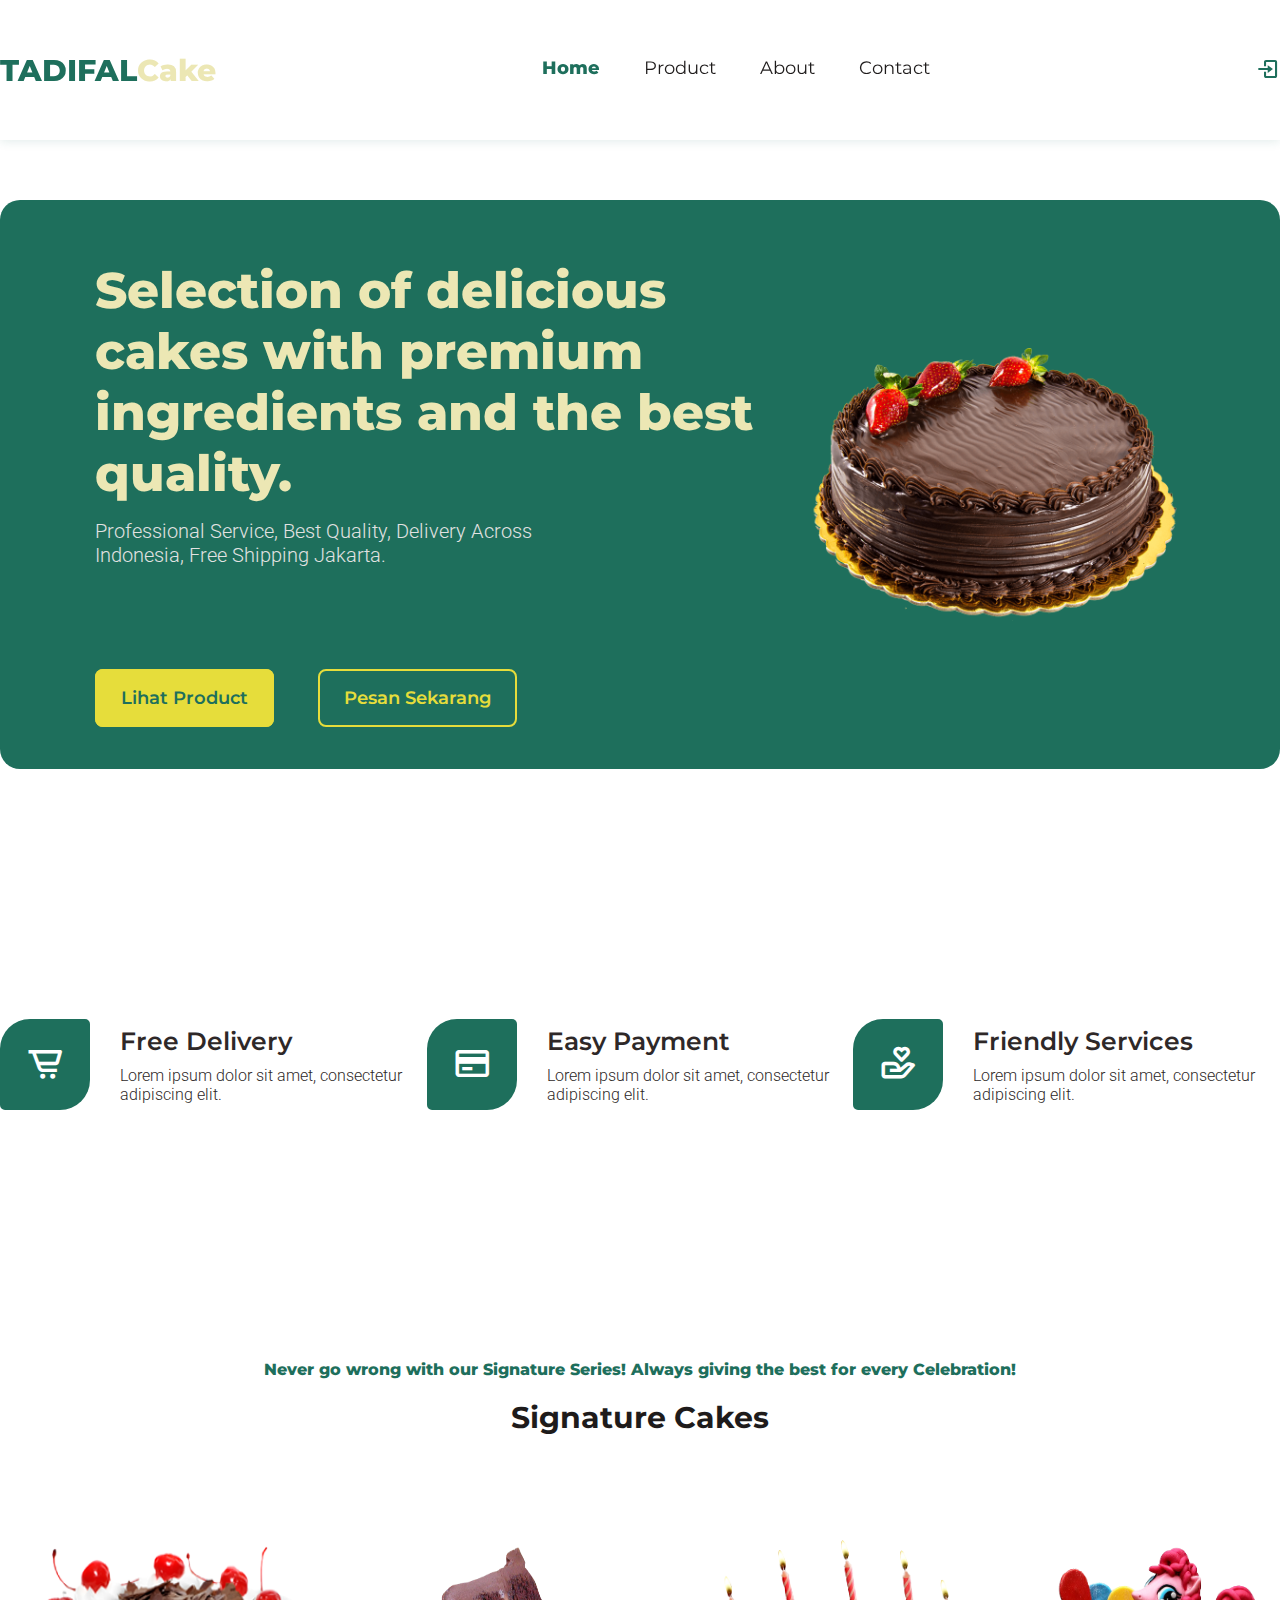
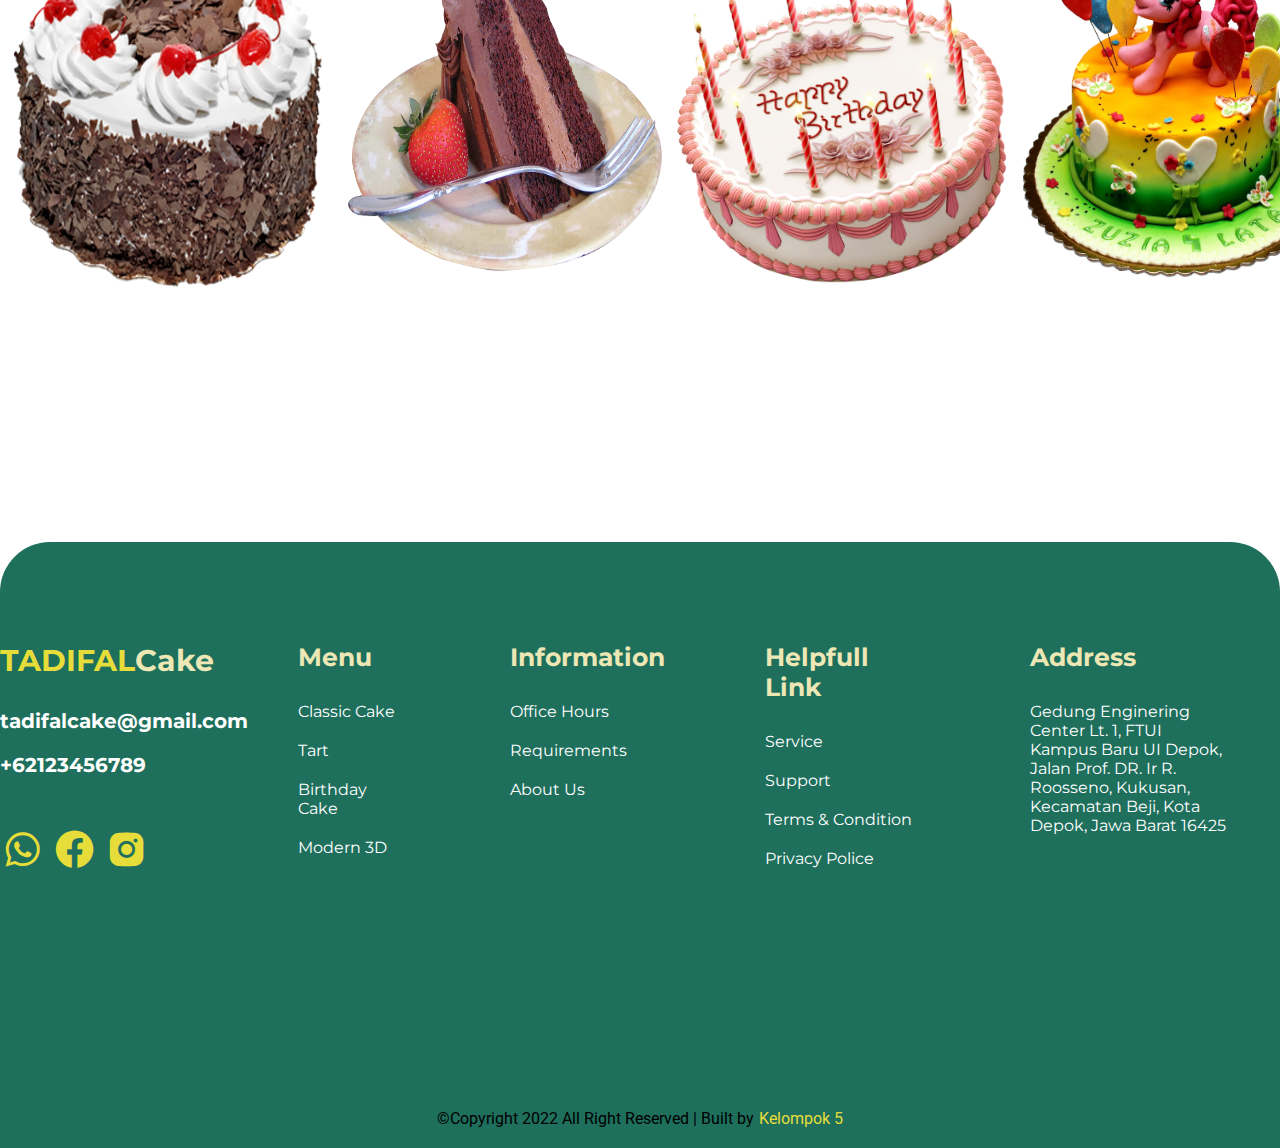
<file: index.html>
<!DOCTYPE html>
<html lang="en">
<head>
    <meta charset="UTF-8">
    <meta http-equiv="X-UA-Compatible" content="IE=edge">
    <meta name="viewport" content="width=device-width, initial-scale=1.0">
    <title>TADIFAL CAKE</title>
    
    <!-- Google Font -->
    <link rel="preconnect" href="https://fonts.googleapis.com">
    <link rel="preconnect" href="https://fonts.gstatic.com" crossorigin>
    <link href="https://fonts.googleapis.com/css2?family=Montserrat:wght@400;700;800&family=Roboto:wght@300&display=swap" rel="stylesheet">

    <!-- Box icons -->
    <link href='https://unpkg.com/boxicons@2.1.2/css/boxicons.min.css' rel='stylesheet'>

    <!-- Custom CSS -->
    <link rel="stylesheet" href="style.css">
</head>
<body>
    <!-- Header Start -->
    <header>
        <!-- Navbar -->
        <div class="navbar active">
            <!-- Container -->
            <div class="container">
                <a href="index.html" class="logo">TADIFAL<span>Cake</span></a>
                <!-- Menu Wrapper -->
                <div class="menu-wrapper">
                    <div class="menu">
                        <a href="index.html" class="active">Home</a>
                        <a href="product.html">Product</a>
                        <a href="about.html">About</a>
                        <a href="contact.html">Contact</a>
                    </div>
                    <div class="icons">
                        <a href="login.html"><i class='bx bx-log-in'></i></a>
                    </div>
                </div>
            </div>
        </div>
    </header>
    <!-- Header End -->

    <!-- Home Start -->
    <section class="home" id="home">
        <div class="container">
            <div class="content left">
                <h1 class="heading">Selection of delicious cakes with premium ingredients and the best quality.</h1>
                <p class="subheading">Professional Service, Best Quality, Delivery Across Indonesia, Free Shipping Jakarta.</p>
                <div class="btn-home">
                    <a href="product.html" class="btn-lihat">Lihat Product</a>
                    <a href="login.html" class="btn-pesan">Pesan Sekarang</a>
                </div>
            </div>
            <div class="content-right">
                <div class="homepict">
                    <img src="img/home1.png" width="380px" alt="">
                </div>
            </div>
        </div>
    </section>
    <!-- Home End -->

    <!-- Panel Start -->
    <div class="panel">
        <div class="container">
            <div class="item">
                <div class="icon">
                    <i class='bx bx-cart-alt'></i>
                </div>
                <div class="text-panel">
                    <h5 class="title">Free Delivery</h5>
                    <p class="subtitle">Lorem ipsum dolor sit amet, consectetur adipiscing elit.</p>
                </div>
            </div>
            <div class="item">
                <div class="icon">
                    <i class='bx bx-credit-card'></i>
                </div>
                <div class="text-panel">
                    <h5 class="title">Easy Payment</h5>
                    <p class="subtitle">Lorem ipsum dolor sit amet, consectetur adipiscing elit.</p>
                </div>
            </div>
            <div class="item">
                <div class="icon">
                    <i class='bx bx-donate-heart'></i>
                </div>
                <div class="text-panel">
                    <h5 class="title">Friendly Services</h5>
                    <p class="subtitle">Lorem ipsum dolor sit amet, consectetur adipiscing elit.</p>
                </div>
            </div>
        </div>
    </div>
    <!-- Panel End -->

    <!-- Service Start -->
    <section class="service" id="service">
        <div class="container">
            <div class="row1">
                <p class="title-section">Never go wrong with our Signature Series! Always giving the best for every Celebration!</p>
                <h1 class="heading">Signature Cakes</h1>
            </div>
            <div class="row2">
                <div class="img-box">
                    <div class="detail">
                        <a href="#">Classic Cake</a>
                    </div>
                    <img src="img/service1.png" alt="" width="337px" height="352px">
                </div>
                <div class="img-box">
                    <div class="detail">
                        <a href="#">Tart</a>
                    </div>
                    <img src="img/service2.png" alt="" width="337px" height="352px">
                </div>
                <div class="img-box">
                    <div class="detail">
                        <a href="#">Birthday Cake</a>
                    </div>
                    <img src="img/service3.png" alt="" width="337px" height="352px">
                </div>
                <div class="img-box">
                    <div class="detail">
                        <a href="#">Modern 3D Cake</a>
                    </div>
                    <img src="img/service4.png" alt="" width="337px" height="352px">
                </div>
            </div>
        </div>
    </section>
    <!-- Service End -->

    <!-- Footer Start -->
    <footer class="footer section-margin">
        <div class="container">
            <div class="row1">
                <div class="content-left">
                    <p class="logo"><span>TADIFAL</span>Cake</p>
                    <a href="#" class="email">tadifalcake@gmail.com</a>
                    <p class="phone">+62123456789</p>
                    <div class="icons">
                        <a href="#"><i class='bx bxl-whatsapp'></i></a>
                        <a href="#"><i class='bx bxl-facebook-circle'></i></a>
                        <a href="#"><i class='bx bxl-instagram-alt' ></i></a>
                    </div>
                </div>
                <div class="content-right">
                    <div class="col1">
                        <h3>Menu</h3>
                        <ul>
                            <li>Classic Cake</li>
                            <li>Tart</li>
                            <li>Birthday Cake</li>
                            <li>Modern 3D</li>
                        </ul>
                    </div>
                    <div class="col2">
                        <h3>Information</h3>
                        <ul>
                            <li>Office Hours</li>
                            <li>Requirements</li>
                            <li>About Us</li>
                        </ul>
                    </div>
                    <div class="col3">
                        <h3>Helpfull Link</h3>
                        <ul>
                            <li>Service</li>
                            <li>Support</li>
                            <li>Terms & Condition</li>
                            <li>Privacy Police</li>
                        </ul>
                    </div>
                    <div class="col4">
                        <h3>Address</h3>
                        <p class="address">Gedung Enginering Center Lt. 1, FTUI Kampus Baru UI Depok, Jalan Prof. DR. Ir R. Roosseno, Kukusan, Kecamatan Beji, Kota Depok, Jawa Barat 16425</p>
                        <iframe src="https://www.google.com/maps/embed?pb=!1m18!1m12!1m3!1d3310.3722675890103!2d106.82209242993297!3d-6.362289167380638!2m3!1f0!2f0!3f0!3m2!1i1024!2i768!4f13.1!3m3!1m2!1s0x2e69ec18c3e8e717%3A0x9f2283e905986b55!2sCEP%20CCIT%20FTUI!5e0!3m2!1sid!2sid!4v1657023741124!5m2!1sid!2sid" width="300" style="border:0;" allowfullscreen="" loading="lazy" referrerpolicy="no-referrer-when-downgrade"></iframe>
                    </div>
                </div>
            </div>
            <div class="row2">
                <p>&copy;Copyright 2022 All Right Reserved | Built by <a href="about.html">Kelompok 5</a></p>
            </div>
        </div>
    </footer>
    <!-- Footer End -->

    <script src="js/script.js"></script>
</body>
</html>
</file>
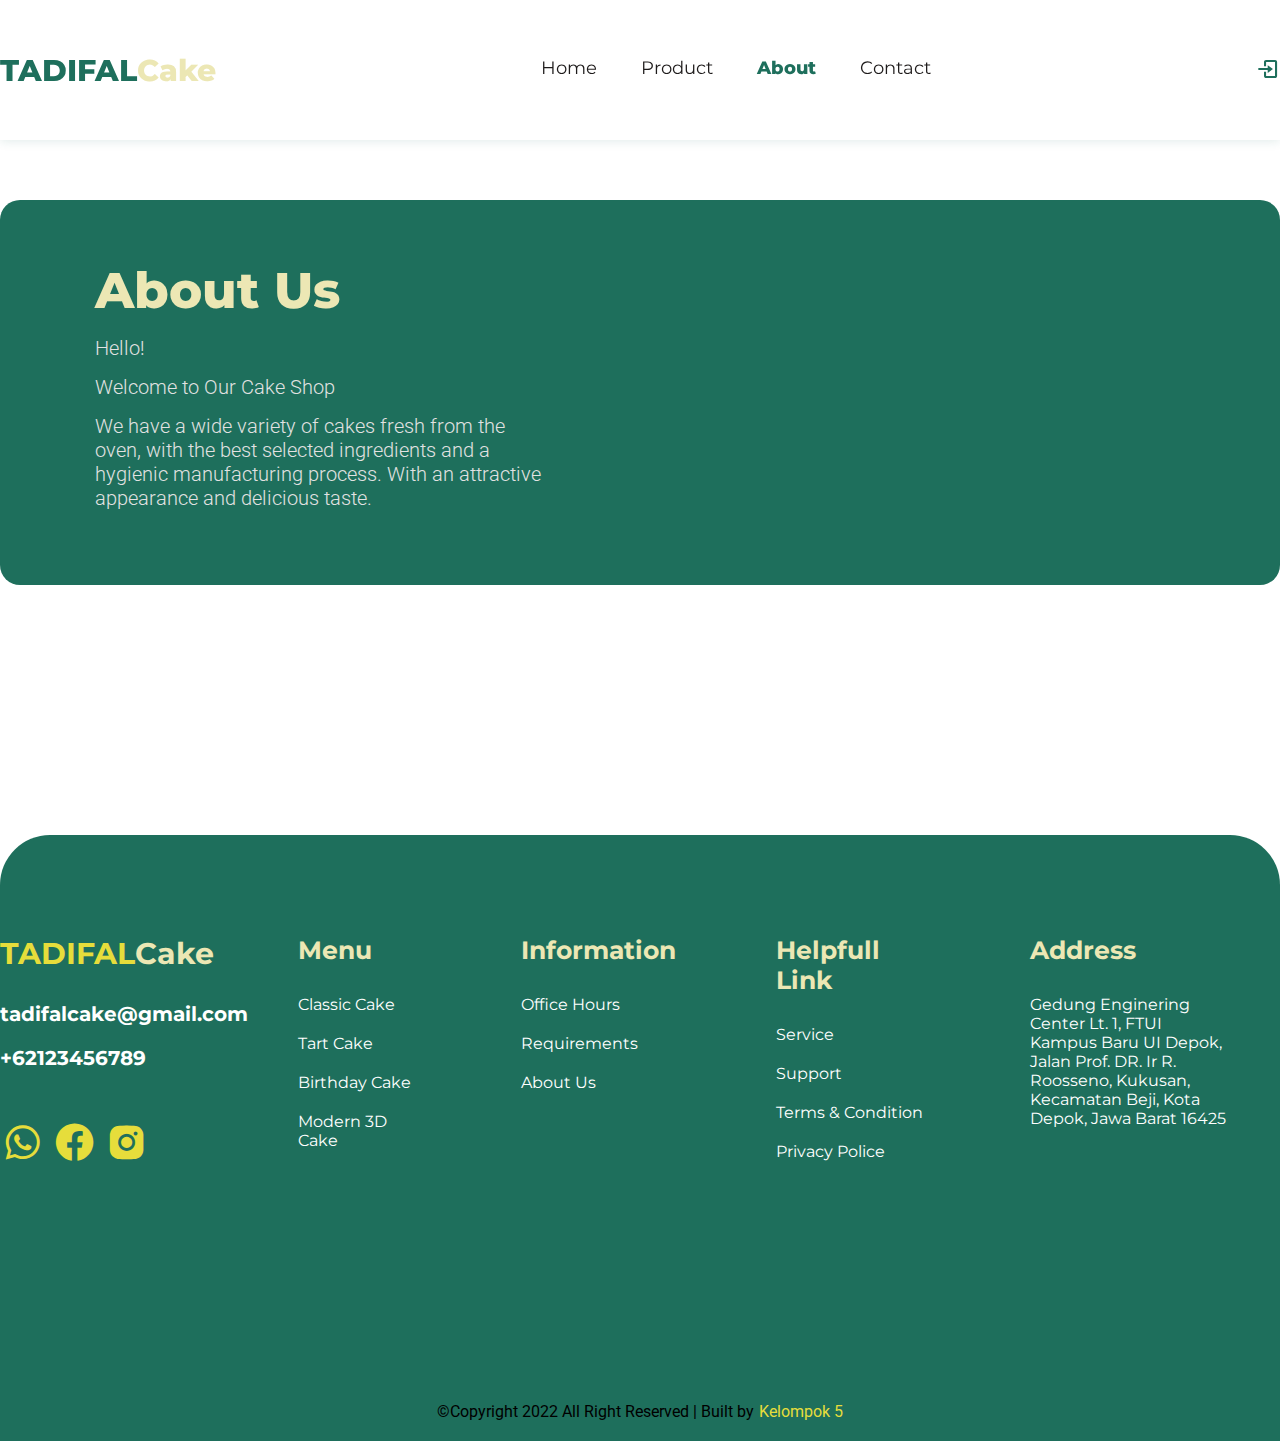
<file: about.html>
<!DOCTYPE html>
<html lang="en">
<head>
    <meta charset="UTF-8">
    <meta http-equiv="X-UA-Compatible" content="IE=edge">
    <meta name="viewport" content="width=device-width, initial-scale=1.0">
    <title>About | TADIFAL CAKE</title>
    
    <!-- Google Font -->
    <link rel="preconnect" href="https://fonts.googleapis.com">
    <link rel="preconnect" href="https://fonts.gstatic.com" crossorigin>
    <link href="https://fonts.googleapis.com/css2?family=Montserrat:wght@400;700;800&family=Roboto:wght@300&display=swap" rel="stylesheet">

    <!-- Box icons -->
    <link href='https://unpkg.com/boxicons@2.1.2/css/boxicons.min.css' rel='stylesheet'>

    <!-- Custom CSS -->
    <link rel="stylesheet" href="style.css">
</head>
<body>
    <!-- Header -->
    <header>
        <!-- Navbar -->
        <div class="navbar active">
            <!-- Container -->
            <div class="container">
                <a href="index.html" class="logo">TADIFAL<span>Cake</span></a>
                <!-- Menu Wrapper -->
                <div class="menu-wrapper">
                    <div class="menu">
                        <a href="index.html">Home</a>
                        <a href="product.html">Product</a>
                        <a href="about.html" class="active">About</a>
                        <a href="contact.html">Contact</a>
                    </div>
                    <div class="icons">
                        <a href="login.html"><i class='bx bx-log-in'></i></a>
                    </div>
                </div>
            </div>
        </div>
    </header>
    <!-- Header End -->

    <!-- About Start -->
    <section class="about" id="about">
        <div class="container">
            <div class="content Right">
                <h3 class="heading">About Us</h3>
                <p class="subheading">Hello!</p>
                <p class="subheading">Welcome to Our Cake Shop</p>
                <p class="subheading">We have a wide variety of cakes fresh from the oven, with the best selected ingredients and a hygienic manufacturing process. With an attractive appearance and delicious taste.</p>
                <p class="subheading"></p>
        </div>
    </section>
    <!-- About End -->

    <!-- Footer Start -->
    <footer class="footer section-margin">
        <div class="container">
            <div class="row1">
                <div class="content-left">
                    <p class="logo"><span>TADIFAL</span>Cake</p>
                    <a href="#" class="email">tadifalcake@gmail.com</a>
                    <p class="phone">+62123456789</p>
                    <div class="icons">
                        <a href="#"><i class='bx bxl-whatsapp'></i></a>
                        <a href="#"><i class='bx bxl-facebook-circle'></i></a>
                        <a href="#"><i class='bx bxl-instagram-alt' ></i></a>
                    </div>
                </div>
                <div class="content-right">
                    <div class="col1">
                        <h3>Menu</h3>
                        <ul>
                            <li>Classic Cake</li>
                            <li>Tart Cake</li>
                            <li>Birthday Cake</li>
                            <li>Modern 3D Cake</li>
                        </ul>
                    </div>
                    <div class="col2">
                        <h3>Information</h3>
                        <ul>
                            <li>Office Hours</li>
                            <li>Requirements</li>
                            <li>About Us</li>
                        </ul>
                    </div>
                    <div class="col3">
                        <h3>Helpfull Link</h3>
                        <ul>
                            <li>Service</li>
                            <li>Support</li>
                            <li>Terms & Condition</li>
                            <li>Privacy Police</li>
                        </ul>
                    </div>
                    <div class="col4">
                        <h3>Address</h3>
                        <p class="address">Gedung Enginering Center Lt. 1, FTUI Kampus Baru UI Depok, Jalan Prof. DR. Ir R. Roosseno, Kukusan, Kecamatan Beji, Kota Depok, Jawa Barat 16425</p>
                        <iframe src="https://www.google.com/maps/embed?pb=!1m18!1m12!1m3!1d3310.3722675890103!2d106.82209242993297!3d-6.362289167380638!2m3!1f0!2f0!3f0!3m2!1i1024!2i768!4f13.1!3m3!1m2!1s0x2e69ec18c3e8e717%3A0x9f2283e905986b55!2sCEP%20CCIT%20FTUI!5e0!3m2!1sid!2sid!4v1657023741124!5m2!1sid!2sid" width="300" style="border:0;" allowfullscreen="" loading="lazy" referrerpolicy="no-referrer-when-downgrade"></iframe>
                    </div>
                </div>
            </div>
            <div class="row2">
                <p>&copy;Copyright 2022 All Right Reserved | Built by <a href="about.html">Kelompok 5</a></p>
            </div>
        </div>
    </footer>
    <!-- Footer End -->

    <script src="js/script.js"></script>
</body>
</html>
</file>
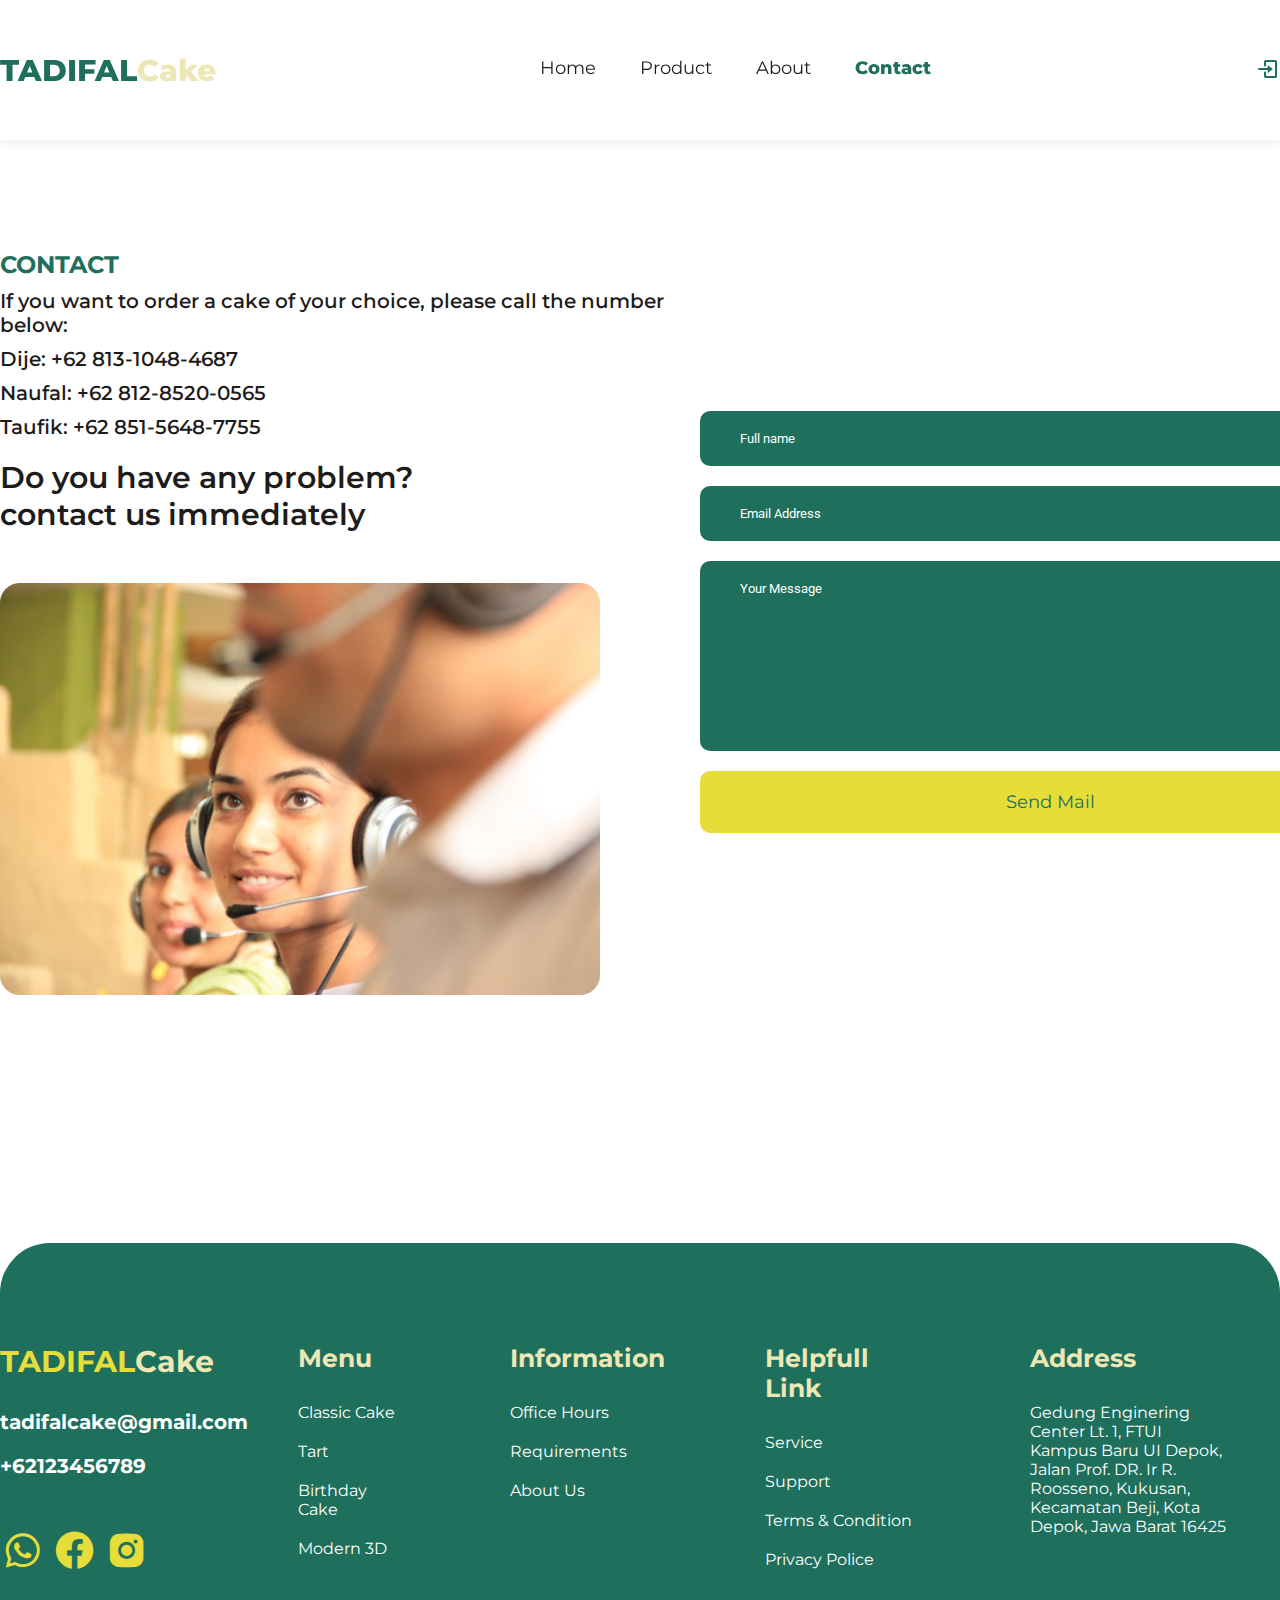
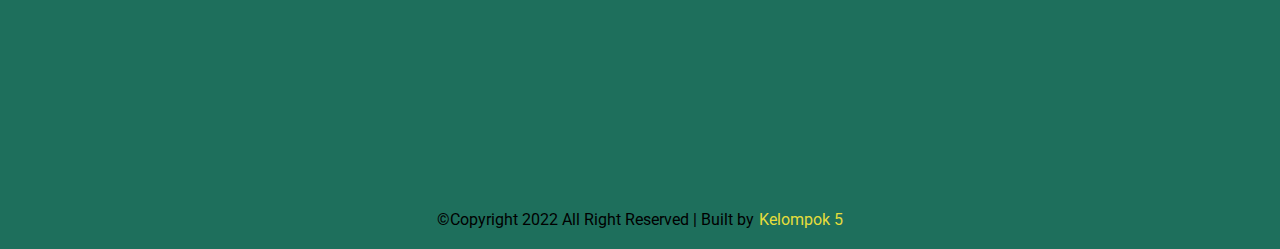
<file: contact.html>
<!DOCTYPE html>
<html lang="en">
<head>
    <meta charset="UTF-8">
    <meta http-equiv="X-UA-Compatible" content="IE=edge">
    <meta name="viewport" content="width=device-width, initial-scale=1.0">
    <title>Contact | TADIFAL CAKE</title>
    
    <!-- Google Font -->
    <link rel="preconnect" href="https://fonts.googleapis.com">
    <link rel="preconnect" href="https://fonts.gstatic.com" crossorigin>
    <link href="https://fonts.googleapis.com/css2?family=Montserrat:wght@400;700;800&family=Roboto:wght@300&display=swap" rel="stylesheet">

    <!-- Box icons -->
    <link href='https://unpkg.com/boxicons@2.1.2/css/boxicons.min.css' rel='stylesheet'>

    <!-- Custom CSS -->
    <link rel="stylesheet" href="style.css">
</head>
<body>
    <!-- Header -->
    <header>
        <!-- Navbar -->
        <div class="navbar active">
            <!-- Container -->
            <div class="container">
                <a href="index.html" class="logo">TADIFAL<span>Cake</span></a>
                <!-- Menu Wrapper -->
                <div class="menu-wrapper">
                    <div class="menu">
                        <a href="index.html">Home</a>
                        <a href="product.html">Product</a>
                        <a href="about.html">About</a>
                        <a href="contact.html" class="active">Contact</a>
                    </div>
                    <div class="icons">
                        <a href="login.html"><i class='bx bx-log-in'></i></a>
                    </div>
                </div>
            </div>
        </div>
    </header>
    <!-- Header End -->

    <!-- Contact Start -->
    <section class="contact section-margin">
        <div class="container">
            <div class="content-left">
                <h2 class="label">CONTACT</h2>
                <p class="subheading">If you want to order a cake of your choice, please call the number below:</p>
                <p class="subheading">Dije: +62 813-1048-4687</p>
                <p class="subheading">Naufal: +62 812-8520-0565</p>
                <p class="subheading">Taufik: +62 851-5648-7755</p>
                <h1 class="heading">Do you have any problem? contact us immediately</h1>
                <div class="thumbnail-contact">
                    <img src="img/contact.png" alt="" class="img-contact" width="602">
                </div>
            </div>
            <div class="content-right">
                <form action="" class="form-group">
                    <input type="text" placeholder="Full name">
                    <input type="email" placeholder="Email Address" name="" id="">
                    <textarea name="" id="" placeholder="Your Message" cols="30" rows="10"></textarea>
                    <button type="submit" class="btn-contact">Send Mail</button>
                </form>
            </div>
        </div>
    </section>
    <!-- Contact End -->

    <!-- Footer Start -->
    <footer class="footer section-margin">
        <div class="container">
            <div class="row1">
                <div class="content-left">
                    <p class="logo"><span>TADIFAL</span>Cake</p>
                    <a href="#" class="email">tadifalcake@gmail.com</a>
                    <p class="phone">+62123456789</p>
                    <div class="icons">
                        <a href="#"><i class='bx bxl-whatsapp'></i></a>
                        <a href="#"><i class='bx bxl-facebook-circle'></i></a>
                        <a href="#"><i class='bx bxl-instagram-alt' ></i></a>
                    </div>
                </div>
                <div class="content-right">
                    <div class="col1">
                        <h3>Menu</h3>
                        <ul>
                            <li>Classic Cake</li>
                            <li>Tart</li>
                            <li>Birthday Cake</li>
                            <li>Modern 3D</li>
                        </ul>
                    </div>
                    <div class="col2">
                        <h3>Information</h3>
                        <ul>
                            <li>Office Hours</li>
                            <li>Requirements</li>
                            <li>About Us</li>
                        </ul>
                    </div>
                    <div class="col3">
                        <h3>Helpfull Link</h3>
                        <ul>
                            <li>Service</li>
                            <li>Support</li>
                            <li>Terms & Condition</li>
                            <li>Privacy Police</li>
                        </ul>
                    </div>
                    <div class="col4">
                        <h3>Address</h3>
                        <p class="address">Gedung Enginering Center Lt. 1, FTUI Kampus Baru UI Depok, Jalan Prof. DR. Ir R. Roosseno, Kukusan, Kecamatan Beji, Kota Depok, Jawa Barat 16425</p>
                        <iframe src="https://www.google.com/maps/embed?pb=!1m18!1m12!1m3!1d3310.3722675890103!2d106.82209242993297!3d-6.362289167380638!2m3!1f0!2f0!3f0!3m2!1i1024!2i768!4f13.1!3m3!1m2!1s0x2e69ec18c3e8e717%3A0x9f2283e905986b55!2sCEP%20CCIT%20FTUI!5e0!3m2!1sid!2sid!4v1657023741124!5m2!1sid!2sid" width="300" style="border:0;" allowfullscreen="" loading="lazy" referrerpolicy="no-referrer-when-downgrade"></iframe>
                    </div>
                </div>
            </div>
            <div class="row2">
                <p>&copy;Copyright 2022 All Right Reserved | Built by <a href="about.html">Kelompok 5</a></p>
            </div>
        </div>
    </footer>
    <!-- Footer End -->

    <script src="js/script.js"></script>
</body>
</html>
</file>
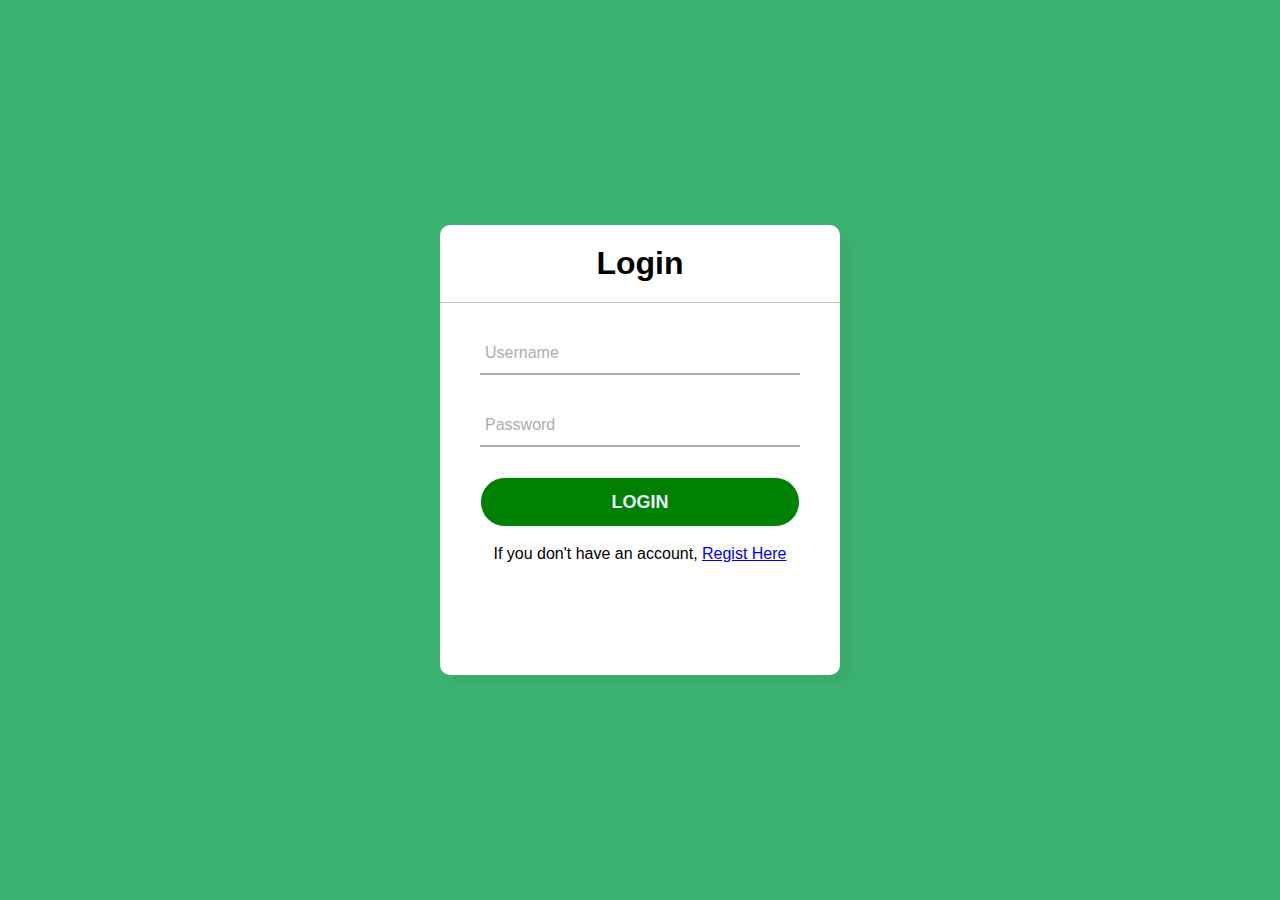
<file: login.html>
<!DOCTYPE html>
<html lang="en">

<head>
    <meta charset="utf-8">
    <title>Account | Login </title>
    <link rel="stylesheet" href="login.css">
</head>

<body>   
    <div class="center2">
        <h1>Login</h1>
        <form>
            <div class="txt_field">
                <input type="text" id="name" required>
                <span></span>
                <label>Username</label>
            </div>
            <div class="txt_field">
                <input type="password" id="pw" required>
                <span></span>
                <label>Password</label>
            </div>
            <button onclick="location.href='index.html'" name="submit" type="sub" value="submit">LOGIN</button>
            </br>
        </form>
        </br>
        <p>If you don't have an account, <a href="registration.html">Regist Here</a></p>
        </br>
    </div>
</body>
</html>
</file>
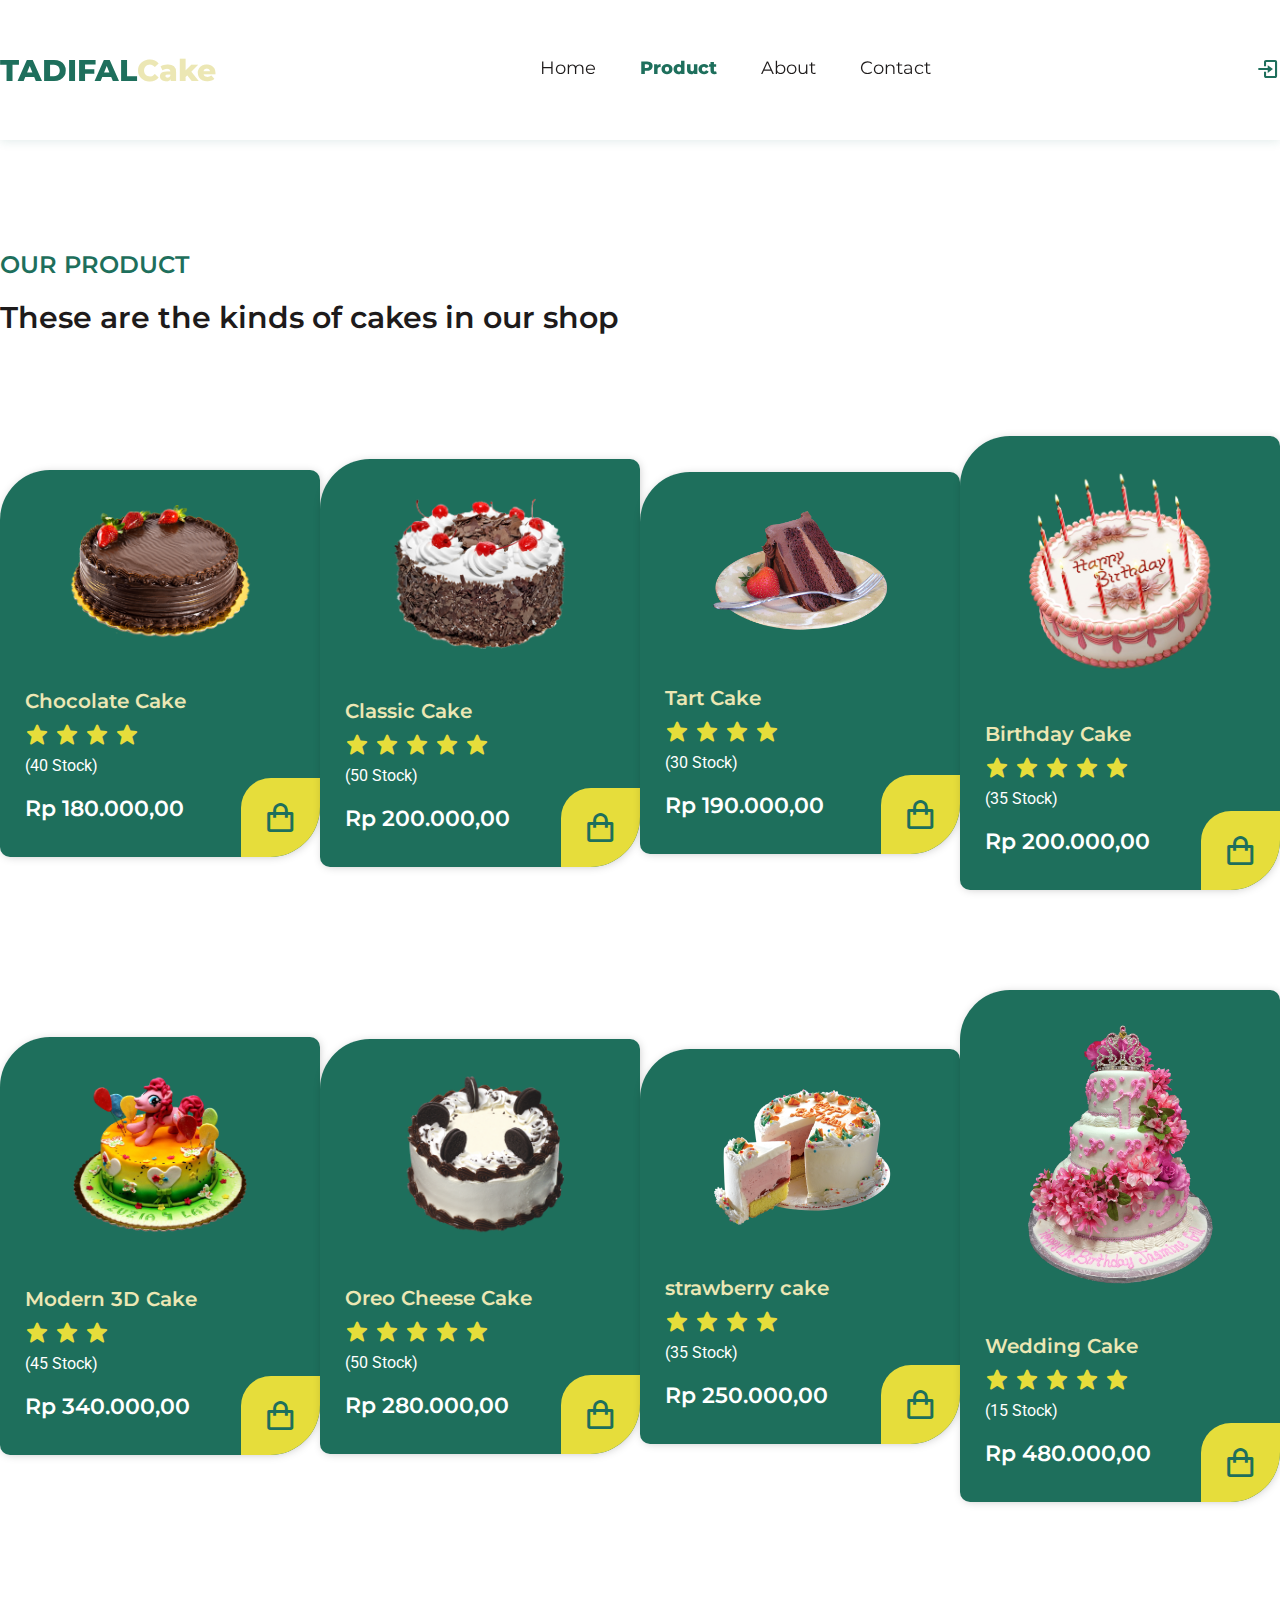
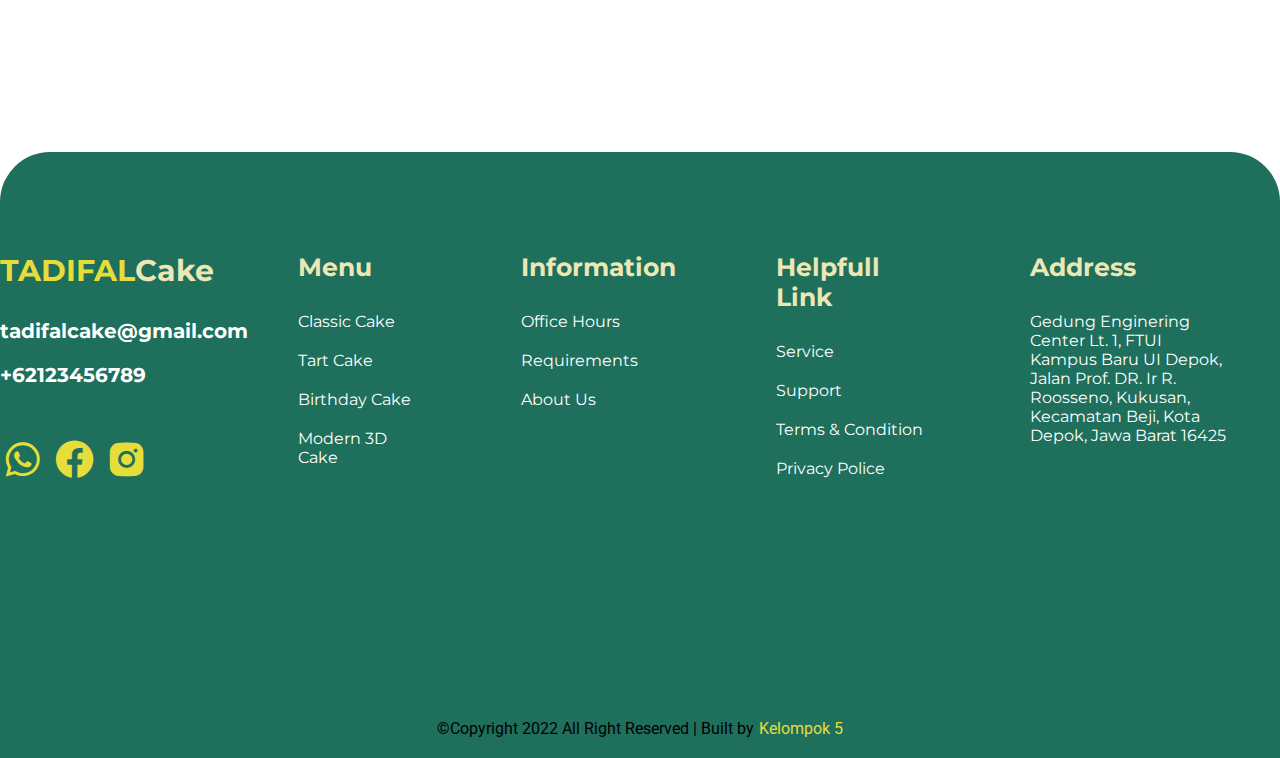
<file: product.html>
<!DOCTYPE html>
<html lang="en">
<head>
    <meta charset="UTF-8">
    <meta http-equiv="X-UA-Compatible" content="IE=edge">
    <meta name="viewport" content="width=device-width, initial-scale=1.0">
    <title>Product | TADIFAL CAKE</title>
    
    <!-- Google Font -->
    <link rel="preconnect" href="https://fonts.googleapis.com">
    <link rel="preconnect" href="https://fonts.gstatic.com" crossorigin>
    <link href="https://fonts.googleapis.com/css2?family=Montserrat:wght@400;700;800&family=Roboto:wght@300&display=swap" rel="stylesheet">

    <!-- Box icons -->
    <link href='https://unpkg.com/boxicons@2.1.2/css/boxicons.min.css' rel='stylesheet'>

    <!-- Custom CSS -->
    <link rel="stylesheet" href="style.css">
</head>
<body>
    <!-- Header -->
    <header>
        <!-- Navbar -->
        <div class="navbar active">
            <!-- Container -->
            <div class="container">
                <a href="index.html" class="logo">TADIFAL<span>Cake</span></a>                <!-- Menu Wrapper -->
                <div class="menu-wrapper">
                    <div class="menu">
                        <a href="index.html" >Home</a>
                        <a href="product.html" class="active">Product</a>
                        <a href="about.html">About</a>
                        <a href="contact.html">Contact</a>
                    </div>
                    <div class="icons">
                        <a href="login.html"><i class='bx bx-log-in'></i></a>
                    </div>
                </div>
            </div>
        </div>
    </header>
    <!-- Header End -->

    <!-- Product Start -->
    <section class="product">
        <div class="container">
            <div class="row1">
                <div class="title-section">
                    <h2 class="label">OUR PRODUCT</h2>
                    <h1 class="heading">These are the kinds of cakes in our shop</h1>
                </div>
            </div>
            <div class="row2">
                <div class="card-product">
                    <img src="img/home1.png" alt="" width="187">
                    <div class="card-body">
                        <a href="#" class="product-name">Chocolate Cake</a>
                        <div class="star">
                            <i class='bx bxs-star'></i>
                            <i class='bx bxs-star'></i>
                            <i class='bx bxs-star'></i>
                            <i class='bx bxs-star'></i>
                        </div>
                        <p class="stock">(40 Stock)</p>
                        <p class="price">Rp 180.000,00</p>
                    </div>
                    <a href="" onclick="product()" class="btn-card"><i class='bx bx-shopping-bag'></i></a>
                </div>
                <div class="card-product">
                    <img src="img/service1.png" alt="" width="187">
                    <div class="card-body">
                        <a href="#" class="product-name">Classic Cake</a>
                        <div class="star">
                            <i class='bx bxs-star'></i>
                            <i class='bx bxs-star'></i>
                            <i class='bx bxs-star'></i>
                            <i class='bx bxs-star'></i>
                            <i class='bx bxs-star'></i>
                        </div>
                        <p class="stock">(50 Stock)</p>
                        <p class="price">Rp 200.000,00</p>
                    </div>
                    <a href="" onclick="product()" class="btn-card"><i class='bx bx-shopping-bag'></i></a>
                </div>
                <div class="card-product">
                    <img src="img/service2.png" alt="" width="187">
                    <div class="card-body">
                        <a href="#" class="product-name">Tart Cake</a>
                        <div class="star">
                            <i class='bx bxs-star'></i>
                            <i class='bx bxs-star'></i>
                            <i class='bx bxs-star'></i>
                            <i class='bx bxs-star'></i>
                        </div>
                        <p class="stock">(30 Stock)</p>
                        <p class="price">Rp 190.000,00</p>
                    </div>
                    <a href="" onclick="product()" class="btn-card"><i class='bx bx-shopping-bag'></i></a>
                </div>
                <div class="card-product">
                    <img src="img/service3.png" alt="" width="187">
                    <div class="card-body">
                        <a href="#" class="product-name">Birthday Cake</a>
                        <div class="star">
                            <i class='bx bxs-star'></i>
                            <i class='bx bxs-star'></i>
                            <i class='bx bxs-star'></i>
                            <i class='bx bxs-star'></i>
                            <i class='bx bxs-star'></i>
                        </div>
                        <p class="stock">(35 Stock)</p>
                        <p class="price">Rp 200.000,00</p>
                    </div>
                    <a href="" onclick="product()" class="btn-card"><i class='bx bx-shopping-bag'></i></a>
                </div>
            </div>
            <div class="row2">
                <div class="card-product">
                    <img src="img/service4.png" alt="" width="187">
                    <div class="card-body">
                        <a href="#" class="product-name">Modern 3D Cake</a>
                        <div class="star">
                            <i class='bx bxs-star'></i>
                            <i class='bx bxs-star'></i>
                            <i class='bx bxs-star'></i>
                        </div>
                        <p class="stock">(45 Stock)</p>
                        <p class="price">Rp 340.000,00</p>
                    </div>
                    <a href="" onclick="product()" class="btn-card"><i class='bx bx-shopping-bag'></i></a>
                </div>
                <div class="card-product">
                    <img src="img/Service5.png" alt="" width="187">
                    <div class="card-body">
                        <a href="#" class="product-name">Oreo Cheese Cake</a>
                        <div class="star">
                            <i class='bx bxs-star'></i>
                            <i class='bx bxs-star'></i>
                            <i class='bx bxs-star'></i>
                            <i class='bx bxs-star'></i>
                            <i class='bx bxs-star'></i>
                        </div>
                        <p class="stock">(50 Stock)</p>
                        <p class="price">Rp 280.000,00</p>
                    </div>
                    <a href="" onclick="product()" class="btn-card"><i class='bx bx-shopping-bag'></i></a>
                </div>
                <div class="card-product">
                    <img src="img/Service6.png" alt="" width="187">
                    <div class="card-body">
                        <a href="#" class="product-name">strawberry cake</a>
                        <div class="star">
                            <i class='bx bxs-star'></i>
                            <i class='bx bxs-star'></i>
                            <i class='bx bxs-star'></i>
                            <i class='bx bxs-star'></i>
                        </div>
                        <p class="stock">(35 Stock)</p>
                        <p class="price">Rp 250.000,00</p>
                    </div>
                    <a href="" onclick="product()" class="btn-card"><i class='bx bx-shopping-bag'></i></a>
                </div>
                <div class="card-product">
                    <img src="img/Service7.png" alt="" width="187">
                    <div class="card-body">
                        <a href="#" class="product-name">Wedding Cake</a>
                        <div class="star">
                            <i class='bx bxs-star'></i>
                            <i class='bx bxs-star'></i>
                            <i class='bx bxs-star'></i>
                            <i class='bx bxs-star'></i>
                            <i class='bx bxs-star'></i>
                        </div>
                        <p class="stock">(15 Stock)</p>
                        <p class="price">Rp 480.000,00</p>
                    </div>
                    <a href="" onclick="product()" class="btn-card"><i class='bx bx-shopping-bag'></i></a>
                </div>
            </div>
        </div>
    </section>
    <!-- Product End -->
    
    <!-- Footer Start -->
    <footer class="footer section-margin">
        <div class="container">
            <div class="row1">
                <div class="content-left">
                    <p class="logo"><span>TADIFAL</span>Cake</p>
                    <a href="#" class="email">tadifalcake@gmail.com</a>
                    <p class="phone">+62123456789</p>
                    <div class="icons">
                        <a href="#"><i class='bx bxl-whatsapp'></i></a>
                        <a href="#"><i class='bx bxl-facebook-circle'></i></a>
                        <a href="#"><i class='bx bxl-instagram-alt' ></i></a>
                    </div>
                </div>
                <div class="content-right">
                    <div class="col1">
                        <h3>Menu</h3>
                        <ul>
                            <li>Classic Cake</li>
                            <li>Tart Cake</li>
                            <li>Birthday Cake</li>
                            <li>Modern 3D Cake</li>
                        </ul>
                    </div>
                    <div class="col2">
                        <h3>Information</h3>
                        <ul>
                            <li>Office Hours</li>
                            <li>Requirements</li>
                            <li>About Us</li>
                        </ul>
                    </div>
                    <div class="col3">
                        <h3>Helpfull Link</h3>
                        <ul>
                            <li>Service</li>
                            <li>Support</li>
                            <li>Terms & Condition</li>
                            <li>Privacy Police</li>
                        </ul>
                    </div>
                    <div class="col4">
                        <h3>Address</h3>
                        <p class="address">Gedung Enginering Center Lt. 1, FTUI Kampus Baru UI Depok, Jalan Prof. DR. Ir R. Roosseno, Kukusan, Kecamatan Beji, Kota Depok, Jawa Barat 16425</p>
                        <iframe src="https://www.google.com/maps/embed?pb=!1m18!1m12!1m3!1d3310.3722675890103!2d106.82209242993297!3d-6.362289167380638!2m3!1f0!2f0!3f0!3m2!1i1024!2i768!4f13.1!3m3!1m2!1s0x2e69ec18c3e8e717%3A0x9f2283e905986b55!2sCEP%20CCIT%20FTUI!5e0!3m2!1sid!2sid!4v1657023741124!5m2!1sid!2sid" width="300" style="border:0;" allowfullscreen="" loading="lazy" referrerpolicy="no-referrer-when-downgrade"></iframe>
                    </div>
                </div>
            </div>
            <div class="row2">
                <p>&copy;Copyright 2022 All Right Reserved | Built by <a href="about.html">Kelompok 5</a></p>
            </div>
        </div>
    </footer>
    <!-- Footer End -->
    
    <script src="js/script.js"></script>
</body>
</html>
</file>
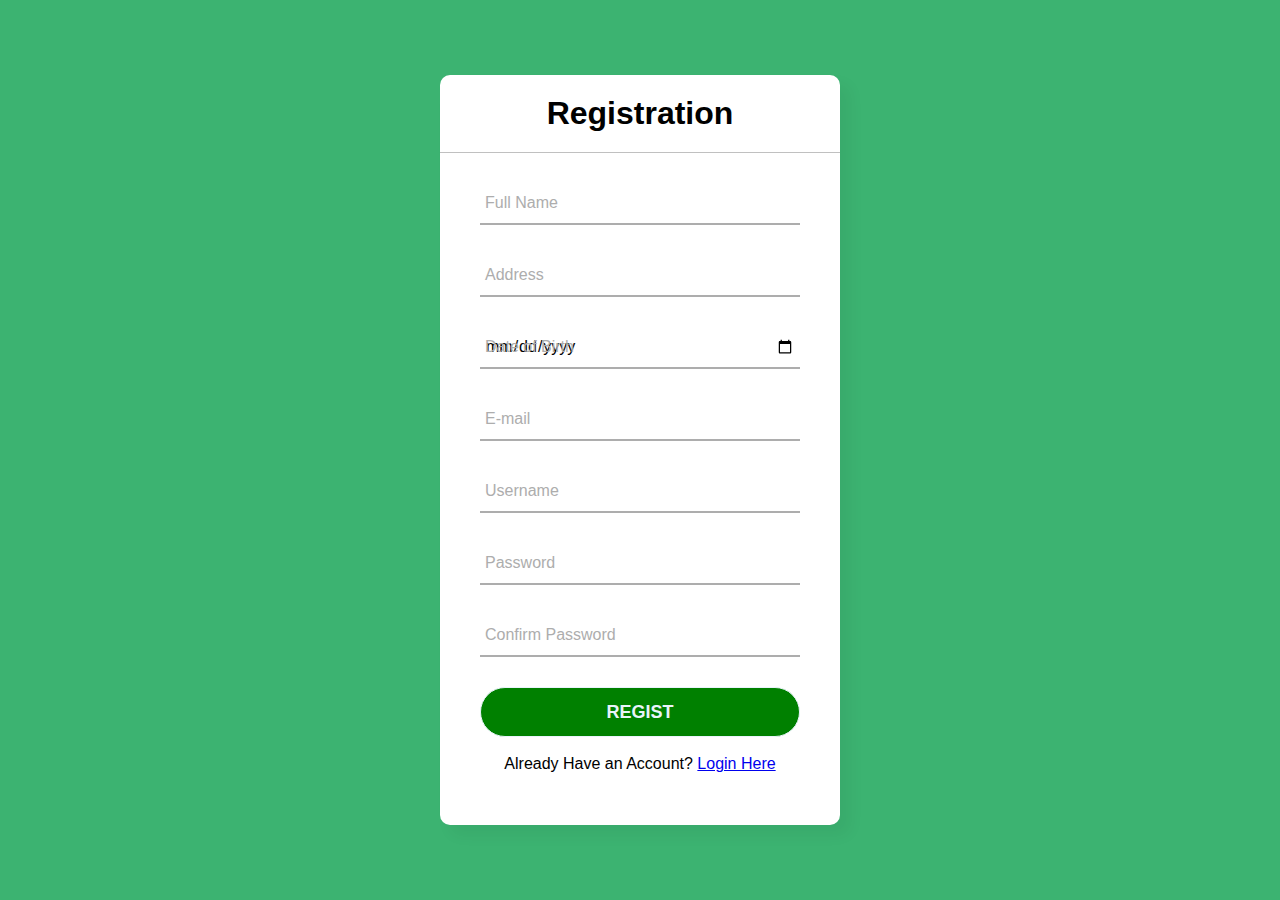
<file: registration.html>
<!DOCTYPE html>
<html lang="en">

<head>
    <meta charset="utf-8">
    <title>Account | Registration </title>
    <link rel="stylesheet" href="login.css">
</head>

<body>   
    <div class="center">
        <h1>Registration</h1>
        <form>
            <div class="txt_field">
                <input type="text" id="name" required>
                <span></span>
                <label>Full Name</label>
            </div>
            <div class="txt_field">
                <input type="text" id="address" required>
                <span></span>
                <label>Address</label>
            </div>
            <div class="txt_field">
                <input type="date" id="date" required>
                <span></span>
                <label>Date of Birth</label> 
            </div>
            <div class="txt_field">
                <input type="text" id="email" required>
                <span></span>
                <label>E-mail</label>
            </div>
            <div class="txt_field">
                <input type="text" id="username" required>
                <span></span>
                <label>Username</label>
            </div>
            <div class="txt_field">
                <input type="password" id="pw" required>
                <span></span>
                <label>Password</label>
            </div>
            <div class="txt_field">
                <input type="password" id="cpw" required>
                <span></span>
                <label>Confirm Password</label>
            </div>
            <button onclick="chpw()" name="submit" type="sub" value="submit">REGIST</button>
            </br>
        </form>
        </br>
        <p>Already Have an Account? <a href="login.html">Login Here</a></p>
        </br>
    </div>
    <script src="js/script.js"></script>
</body>
</html>
</file>
<file: style.css>
:root{
    /* color */
    --primary-color : #1E6F5C;
    --btn-color : #E6DD3B;
    --heading-color : #ECE7B4;

    /* font */
    --heading-font : 'Montserrat', sans-serif;
    --main-font : 'Roboto', sans-serif;
}

*{
    font-family: var(--main-font);
    padding: 0;
    margin: 0;
    box-sizing: border-box;
    text-decoration: none;
    list-style: none;
    transition: .4s ease-in-out;
}

.container{
    max-width: 1420px;
}

.section-margin{
    margin-top: 250px;
}

/* Navbar Start */

.navbar{
    position: fixed;
    top: 0;
    left: 0;
    right: 0;
    height: 140px;
    display: flex;
    z-index: 10;
    justify-content: center;
    align-items: center;
}

.navbar.active{
    background-color: #fff;
    box-shadow: 0 1px 10px rgba(30, 111, 92, 0.137);
}

.navbar .container{
    margin: auto;
    width: 100%;
    display: flex;
    justify-content: space-between;
    align-items: center;
}

.navbar .menu-wrapper{
    display: flex;
    justify-content: space-between;
    width: 100%;
}

.navbar .menu-wrapper .menu{
    margin: 0 auto;
}

.navbar .logo{
    font-family: var(--heading-font);
    font-weight: 800;
    font-size: 30px;
    color: var(--primary-color);
}

.navbar .logo span{
    font-family: var(--heading-font);
    font-weight: 800;
    font-size: 30px;
    color: var(--heading-color)
}

.navbar .menu a{
    font-family: var(--heading-font);
    font-size: 18px;
    font-weight: 400;
    color : #1E1B1B;
    margin: 0 20px;
}

.navbar .menu a.active{
    color: var(--primary-color);
    font-weight: 800;
}

.navbar .icons i{
    font-size: 25px;
    color: var(--primary-color);
}

/* Navbar End */



/* Home Start */

.home .container{
    display: flex;
    justify-content: space-between;
    align-items: center;
    margin: 0 auto;
    margin-top: 200px;
    border-radius: 20px;
    padding: 60px 95px;
    background-color: var(--primary-color);
}

.home .content-right{
    max-width: 500px;
}

.home .heading{
    font-family: var(--heading-font);
    font-weight: 800;
    font-size: 50px;
    color: var(--heading-color);
    width: 700px;
}

.home .subheading{
    font-size: 20px;
    font-weight: 300;
    color: #e2e2e2;
    width: 460px;
    margin-top: 15px;
}

.home .btn-home{
    margin-top: 120px;
}

.btn-home .btn-lihat{
    padding: 16px 24px;
    background-color: var(--btn-color);
    color: var(--primary-color);
    border-radius: 8px;
    font-family: var(--heading-font);
    font-weight: 600;
    font-size: 18px;
    border: 2px solid var(--btn-color);
}

.btn-home .btn-pesan{
    margin-left: 40px;
    padding: 16px 24px;
    color: var(--btn-color);
    border-radius: 8px;
    font-family: var(--heading-font);
    font-weight: 600;
    font-size: 18px;
    border: 2px solid var(--btn-color);
}

.btn-home .btn-lihat:hover{
    background-color: #fff;
}

.btn-home .btn-pesan:hover{
    background-color: var(--btn-color);
    color: var(--primary-color);
}

.homepict img{
    display: block;
    margin: auto;
}

/* Home End */



/* Panel Start */

.panel{
    margin-top: 250px;
}

.panel .container{
    display: flex;
    justify-content: space-between;
    margin: auto;
}

.panel .item{
    display: flex;
    align-items: center;
}

.item .icon{
    background-color: var(--primary-color);
    padding: 25px;
    border-radius: 30px 5px;
}

.item .icon i{
    color: #fff;
    font-size: 40px;
}

.item .text-panel{
    margin-left: 30px;
}

.text-panel .title{
    font-family: var(--heading-font);
    font-weight: 600;
    font-size: 25px;
    color: #2E2828;
}

.text-panel .subtitle{
    font-weight: 300;
    font-size: 16px;
    color: #2E2828;
    margin-top: 10px;
}

/* Panel End */



/* Service Start */

.service{
    margin-top: 250px;
}

.service .container{
    margin: auto;
}

.service .row1{
    text-align: center;
}

.service .title-section{
    font-family: var(--heading-font);
    font-weight: 800;
    color: var(--primary-color);
}

.service .heading{
    font-family: var(--heading-font);
    font-weight: 700;
    font-size: 30px;
    color: #1E1B1B;
    margin-top: 20px;
}

.service .row2{
    margin-top: 100px;
    display: flex;
    justify-content: space-between;
}

.row2 .img-box{
    position: relative;
}

/* Service End */

.row2 .detail{
    position: absolute;
    top: 0;
    left: 0;
    width: 100%;
    height: 100%;
    background-color: rgba(30, 111,92,0.52);
    backdrop-filter: blur(13px);
    border-radius: 10px;
    display: flex;
    align-items: center;
    justify-content: center;
    clip-path: circle(0.0% at 50% 50%);
    transition: .3s ease-in-out;
}

.row2 .img-box:hover .detail{
    clip-path: circle(70.7% at 50% 50%);
    transition: .3s ease-in-out;
}

.row2 .detail a{
    font-family: var(--heading-font);
    font-weight: 800;
    font-size: 25px;
    color: #ECE7B4;
}

/* Product Start */

.product{
    margin-top: 250px;
}

.product .container{
    margin: auto;
}

.product .container .row1{
    display: flex;
    justify-content: space-between;
}

.product .row1 .label{
    font-family: var(--heading-font);
    font-weight: 600;
    text-transform: uppercase;
    color: var(--primary-color);
}

.product .row1 .heading{
    font-family: var(--heading-font);
    font-size: 30px;
    font-weight: 600;
    color: #1E1B1B;
    margin-top: 20px;
    max-width: 735px;
}

.product .btn-slider{
    color: var(--btn-color);
    font-size: 60px;
}

.product .btn-slider i{
    cursor: pointer;
}

.product .row2{
    margin-top: 100px;
    display: flex;
    align-items: center;
    justify-content: space-between;
}

.product .card-product{
    position: relative;
    background: var(--primary-color);
    box-shadow: 1px 1px 10px -2px rgba(0, 0, 0, 0.25);
    border-radius: 50px 10px;
    width: 335px;
    padding: 35px 25px;
}

.card-product img{
    margin: auto;
    display: block;
}

.card-product .card-body{
    margin-top: 50px;
}

.card-product .product-name{
    font-family: var(--heading-font);
    font-weight: 600;
    font-size: 20px;
    color: var(--heading-color);
}

.card-product .star{
    margin-top: 10px;
    font-size: 24px;
    color: var(--btn-color);
}

.card-product .stock{
    color: #fff;
    margin-top: 5px;
}

.card-product .price{
    font-family: var(--heading-font);
    font-weight: 600;
    font-size: 22px;
    color: #ffffff;
    margin-top: 20px;
}

.card-product .btn-card{
    position: absolute;
    right: 0;
    bottom: 0;
    display: flex;
    padding: 22px;
    background: var(--btn-color);
    border-radius: 30px 0px 50px;
}

.card-product .btn-card:hover{
    background-color: #fff;
}

.card-product .btn-card i{
    font-size: 35px;
    color: var(--primary-color);
}

/* Product End */

/* About Start */

.about .container{
    display: flex;
    justify-content: space-between;
    align-items: center;
    margin: 0 auto;
    margin-top: 200px;
    border-radius: 20px;
    padding: 60px 95px;
    background-color: var(--primary-color);
}

.about .content-right{
    max-width: 500px;
}

.about .heading{
    font-family: var(--heading-font);
    font-weight: 800;
    font-size: 50px;
    color: var(--heading-color);
}

.about .subheading{
    font-size: 20px;
    font-weight: 300;
    color: #e2e2e2;
    width: 460px;
    margin-top: 15px;
}

/* About End */

/* Contact Start */

.contact .container{
    margin: 0 auto;
    display: flex;
    justify-content: space-between;
    align-items: center;
}

.contact .content-left .label{
    font-family: var(--heading-font);
    font-weight: 700;
    color: var(--primary-color);
}

.contact .content-left .heading{
    margin-top: 20px;
    font-family: var(--heading-font);
    font-size: 30px;
    font-weight: 600;
    color: #1E1B1B;
    width: 420px;
}

.contact .content-left .subheading{
    margin-top: 10px;
    font-family: var(--heading-font);
    font-size: 20px;
    font-weight: 550;
    color: #1E1B1B;
    width: 700px;
}

.contact .thumbnail-contact{
    margin-top: 50px;
    max-width: 600px;
    max-height: 410px;
}

.contact .thumbnail-contact .img-contact{
    width: 100%;
    height: 100%;
}

.contact .content-right .form-group{
    display: flex;
    flex-direction: column;
}

.contact .form-group input, .contact .form-group textarea{
    width: 700px;
    padding: 20px 40px;
    color: #fff;
    border: none;
    border-radius: 10px;
    background-color: var(--primary-color);
    margin-bottom: 20px;
}

.contact .form-group input::placeholder, .contact .form-group textarea::placeholder{
    color: #fff;
}

.contact .btn-contact{
    padding: 20px 40px;
    border-radius: 10px;
    background-color: #E6DD3B;
    color: #1E6F5C;
    font-size: 18px;
    border: none;
    font-family: var(--heading-font);
}

.contact .btn-contact:hover{
    background-color: #fff;
    border: 1px solid var(--primary-color);

}

/* Contact End */

/* Footer Start */

.footer{
    background-color: var(--primary-color);
    border-radius: 50px 50px 0px 0px;
}

.footer .container{
    margin: 0 auto;
    padding-bottom: 20px;
}

.footer .container .row1{
    padding: 100px 0;
    display: flex;
    justify-content: space-between;
}

.footer .content-right{
    display: flex;
    justify-content: space-between;
}

.footer .content-left{
    font-family: var(--heading-font);
    font-size: 30px;
    font-weight: 700;
    color: var(--heading-color);
}

.footer .content-left .logo{
    font-family: var(--heading-font);
    font-size: 30px;
    font-weight: 700;
    color: var(--heading-color);
}

.footer .content-left .logo span{
    font-family: var(--heading-font);
    font-size: 30px;
    font-weight: 700;
    color: var(--btn-color);
}

.footer .content-left .email{
    font-family: var(--heading-font);
    color: #fff;
    margin-top: 30px;
    display: block;
    font-size: 20px;
}

.footer .content-left .phone{
    font-family: var(--heading-font);
    color: #fff;
    margin: 20px auto;
    font-size: 20px;
}

.footer .icons{
    margin-top: 50px;
}

.footer .icons i{
    font-size: 45px;
    color: #E6DD3B;
}

.footer .content-right > div{
    margin: 0 50px;
}

.footer .content-right .col4{
    width: 200px;
}

.footer .content-right h3{
    font-family: var(--heading-font);
    font-size: 25px;
    font-weight: 700;
    color: var(--heading-color);
    margin-bottom: 30px;
}

.footer .content-right li{
    margin-bottom: 20px;
    font-family: var(--heading-font);
    color: #fff;
}

.footer .content-right .address{
    margin-bottom: 20px;
    font-family: var(--heading-font);
    color: #fff;
}

.footer .row2 p{
    display: flex;
    margin: auto;
    align-items: center;
    justify-content: center;
    font-family: var(--main-font);
}

.footer .row2 a{
    padding-left: 5px;
    color: var(--btn-color);
}

/* Footer End */
</file>
<file: login.css>
* {
    margin: 0;
    padding: 0;
    box-sizing: border-box;
    font-family: "Poppins", sans-serif;
}

body {
    margin: 0;
    padding: 0;
    background: #3CB371;
    height: 100vh;
    overflow: hidden;
}

.center {
    position: absolute;
    top: 50%;
    left: 50%;
    transform: translate(-50%, -50%);
    width: 400px;   
    height: 750px;
    background: white;
    border-radius: 10px;
    box-shadow: 10px 10px 15px rgba(0, 0, 0, 0.05);
}
.center2 {
    position: absolute;
    top: 50%;
    left: 50%;
    transform: translate(-50%, -50%);
    width: 400px;   
    height: 450px;
    background: white;
    border-radius: 10px;
    box-shadow: 10px 10px 15px rgba(0, 0, 0, 0.05);
}


h1 {
    text-align: center;
    padding: 20px 0;
    border-bottom: 1px solid silver;
}

form {
    padding: 0 40px;
    box-sizing: border-box;
}

p {
    text-align: center;
    
}

form .txt_field {
    position: relative;
    border-bottom: 2px solid #adadad;
    margin: 30px 0;
}

.txt_field input {
    width: 100%;
    padding: 0 5px;
    height: 40px;
    font-size: 16px;
    border: none;
    background: none;
    outline: none;
}

.txt_field label {
    position: absolute;
    top: 50%;
    left: 5px;
    color: #adadad;
    transform: translateY(-50%);
    font-size: 16px;
    pointer-events: none;
    transition: .5s;
}


.txt_field span::before {
    content: '';
    position: absolute;
    top: 40px;
    left: 0;
    width: 0%;
    height: 2px;
    background: #3CB371;
    transition: .5s;
}

.txt_field input:focus~label,
.txt_field input:valid~label {
    top: -5px;
    color: #3CB371;
}

.txt_field input:focus~span::before,
.txt_field input:valid~span::before {
    width: 100%;
}

.pass {
    margin: -5px 0 20px 5px;
    color: #a6a6a6;
    cursor: pointer;
}

.pass:hover {
    text-decoration: underline;
}

button[type="sub"] {
    width: 100%;
    height: 50px;
    border: 1px solid;
    background: #008000;
    border-radius: 25px;
    font-size: 18px;
    color: #e9f4fb;
    font-weight: 700;
    cursor: pointer;
    outline: none;
}
</file>
